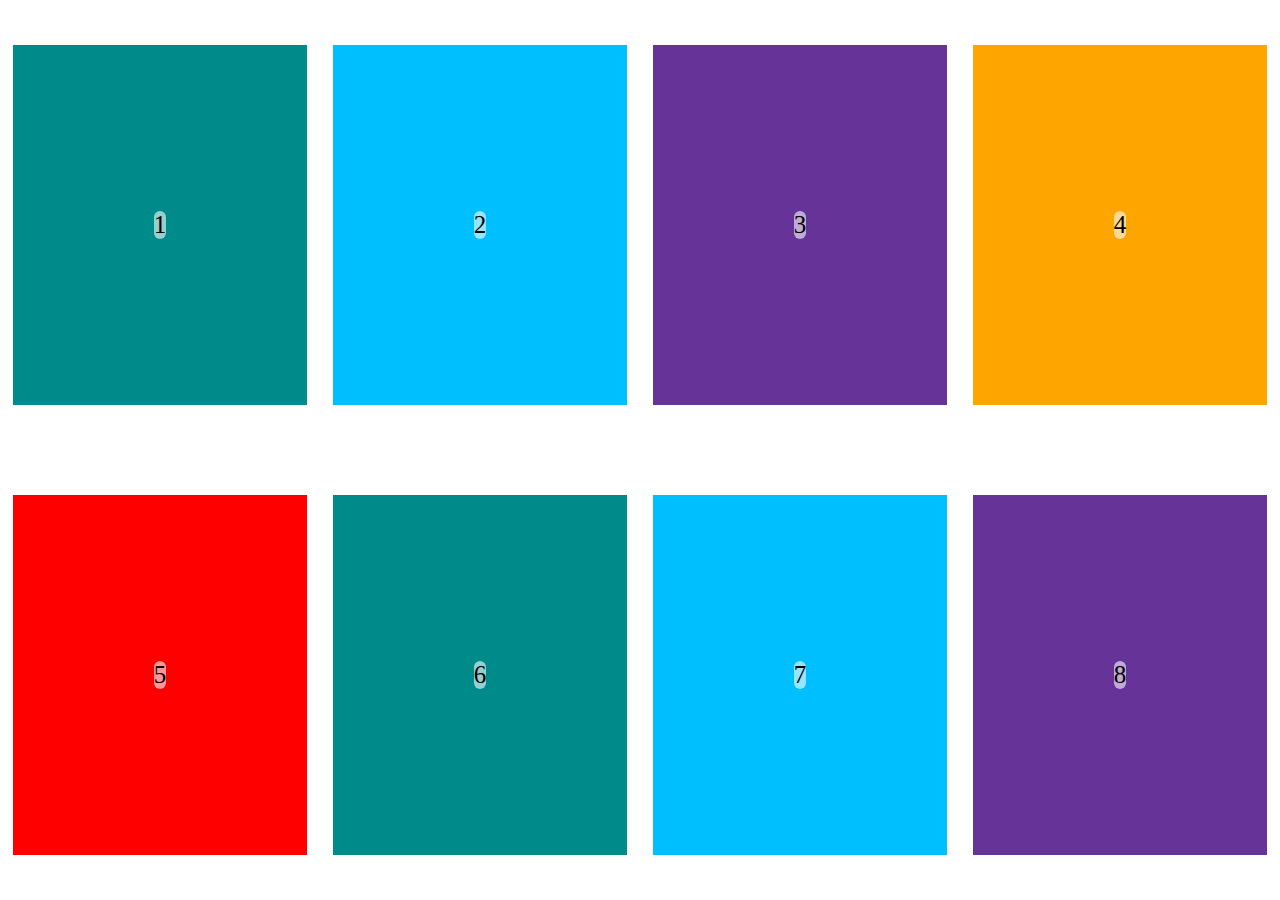
<file: exo 1/index.html>
<!DOCTYPE html>
<html lang="en">
<head>
    <meta charset="UTF-8">
    <meta name="viewport"
          content="width=device-width, user-scalable=no, initial-scale=1.0, maximum-scal=1.0, minimum-scale=1.0">
    <title>Title</title>
    <link rel="stylesheet" href="assets/css/style.css">
</head>
<body>
<div id="container">
    <div id="d1" class="item"><p>1</p></div>
    <div id="d2" class="item"><p>2</p></div>
    <div id="d3" class="item"><p>3</p></div>
    <div id="d4" class="item"><p>4</p></div>
    <div id="d5" class="item"><p>5</p></div>
    <div id="d6" class="item"><p>6</p></div>
    <div id="d7" class="item"><p>7</p></div>
    <div id="d8" class="item"><p>8</p></div>
</div>
</body>
</html>
</file>
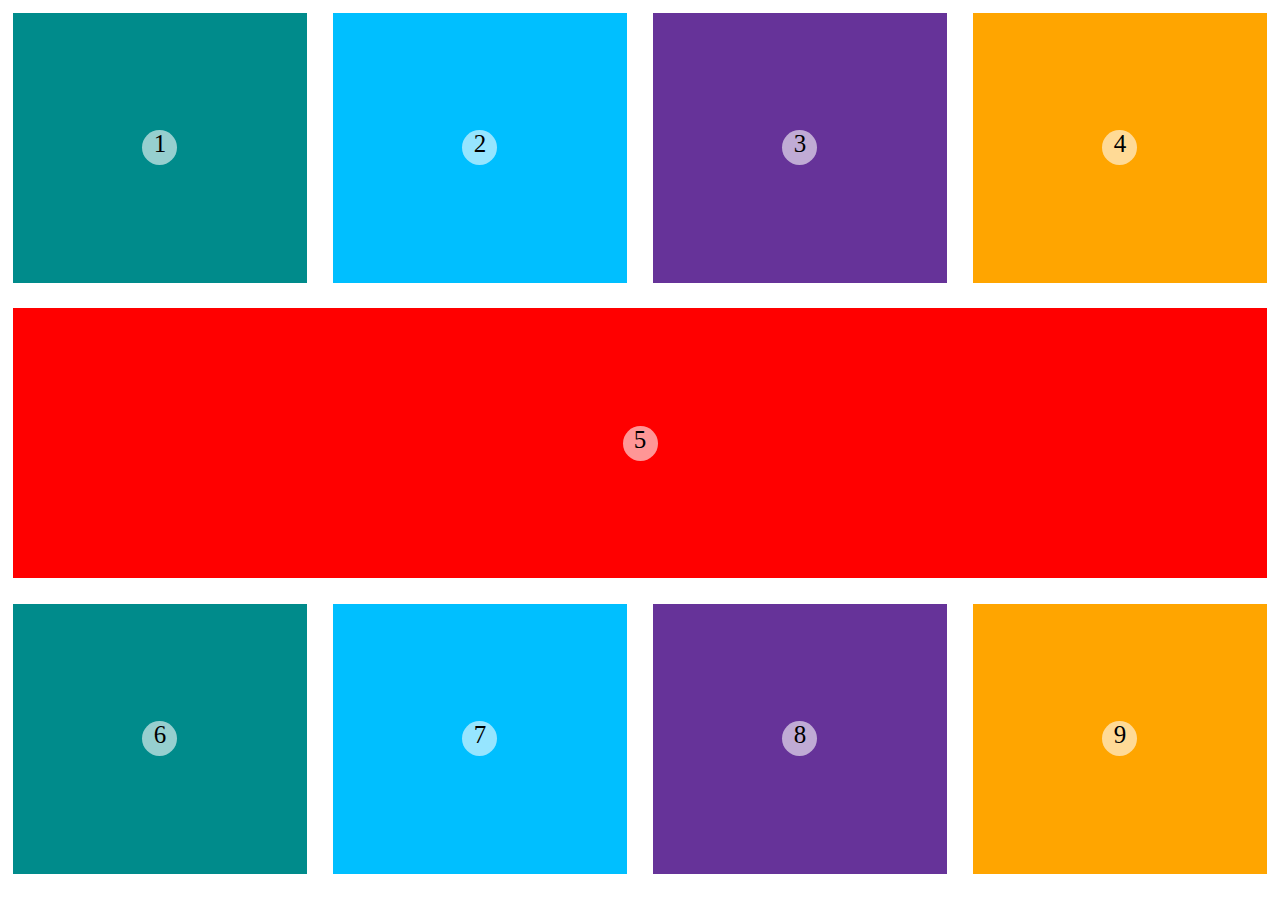
<file: exo 2/index.html>
<!DOCTYPE html>
<html lang="en">
<head>
    <meta charset="UTF-8">
    <meta name="viewport"
          content="width=device-width, user-scalable=no, initial-scale=1.0, maximum-scal=1.0, minimum-scale=1.0">
    <title>Title</title>
    <link rel="stylesheet" href="assets/css/style.css">
</head>
<body>
<div id="container">
    <div id="d1" class="item"><p>1</p></div>
    <div id="d2" class="item"><p>2</p></div>
    <div id="d3" class="item"><p>3</p></div>
    <div id="d4" class="item"><p>4</p></div>
    <div id="d5" class="item"><p>5</p></div>
    <div id="d6" class="item"><p>6</p></div>
    <div id="d7" class="item"><p>7</p></div>
    <div id="d8" class="item"><p>8</p></div>
    <div id="d9" class="item"><p>9</p></div>
</div>
</body>
</html>
</file>
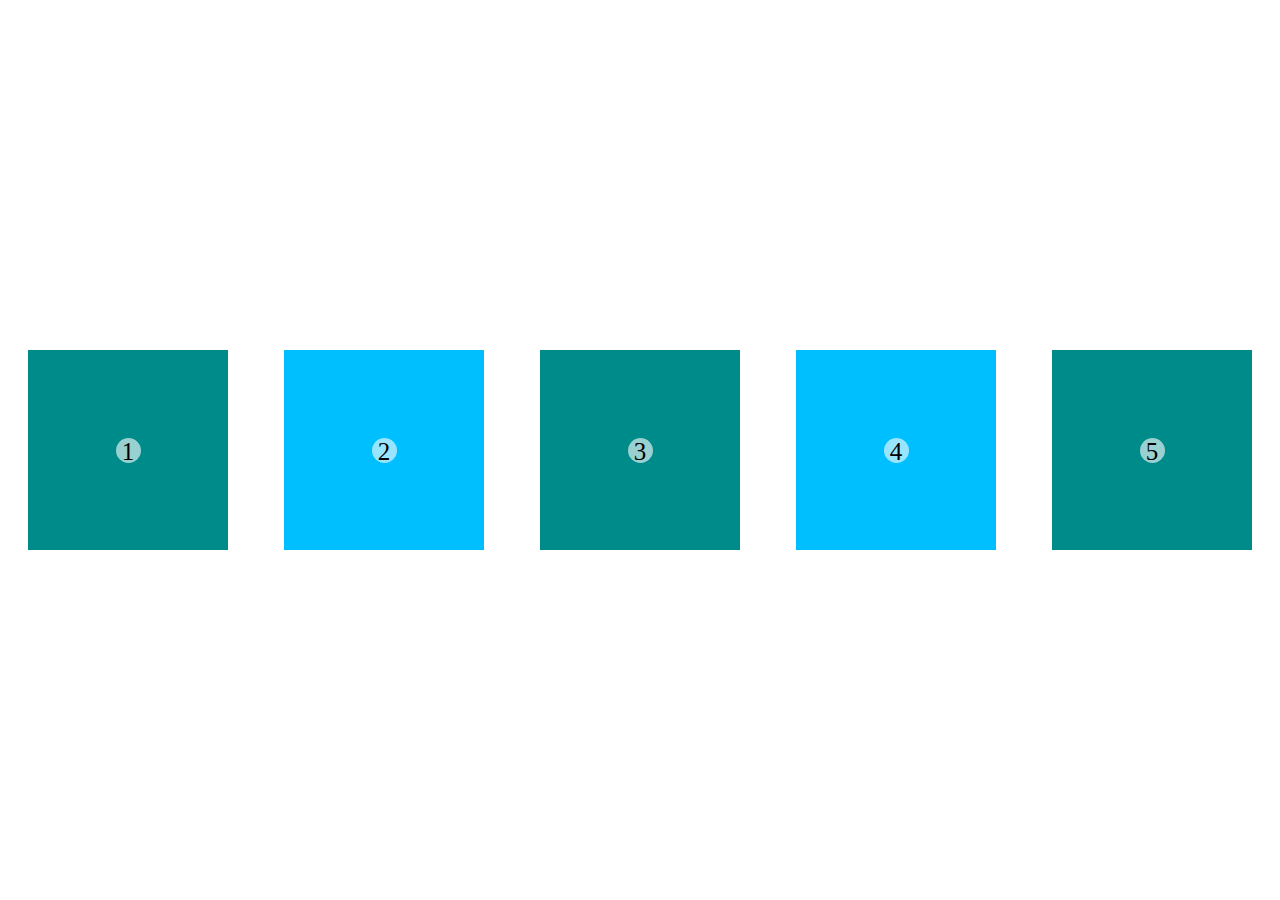
<file: exo 3/index.html>
<!DOCTYPE html>
<html lang="en">
<head>
    <meta charset="UTF-8">
    <meta name="viewport"
          content="width=device-width, user-scalable=no, initial-scale=1.0, maximum-scal=1.0, minimum-scale=1.0">
    <title>Title</title>
    <link rel="stylesheet" href="assets/css/style.css">
</head>
<body>
<div id="container">
    <div class="item green" id="green"><p>1</p></div>
    <div class="item blue" id="blue"><p>2</p></div>
    <div class="item green" id="green"><p>3</p></div>
    <div class="item blue" id="blue"><p>4</p></div>
    <div class="item green" id="green"><p>5</p></div>
</div>
</body>
</html>
</file>
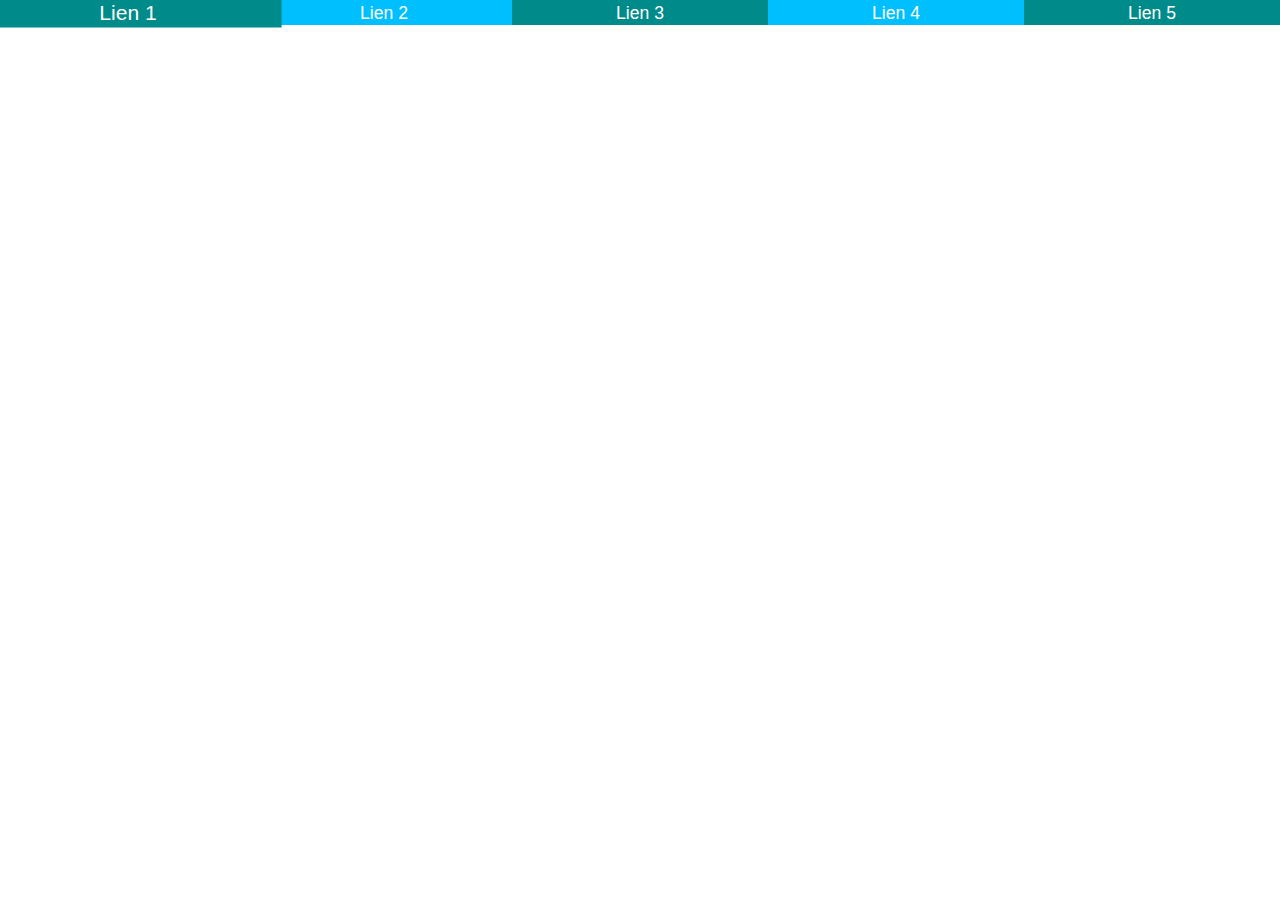
<file: exo 5/index.html>
<!DOCTYPE html>
<html lang="en">
<head>
    <meta charset="UTF-8">
    <meta name="viewport"
          content="width=device-width, user-scalable=no, initial-scale=1.0, maximum-scal=1.0, minimum-scale=1.0">
    <title>Title</title>
    <link rel="stylesheet" href="assets/css/style.css">
</head>
<body>
<header>
  <div id="container">
      <div class="item green"><p>Lien 1</p></div>
      <div class="item blue"><p>Lien 2</p></div>
      <div class="item green"><p>Lien 3</p></div>
      <div class="item blue"><p>Lien 4</p></div>
      <div class="item green"><p>Lien 5</p></div>
  </div>
</header>
</body>
</html>
</file>
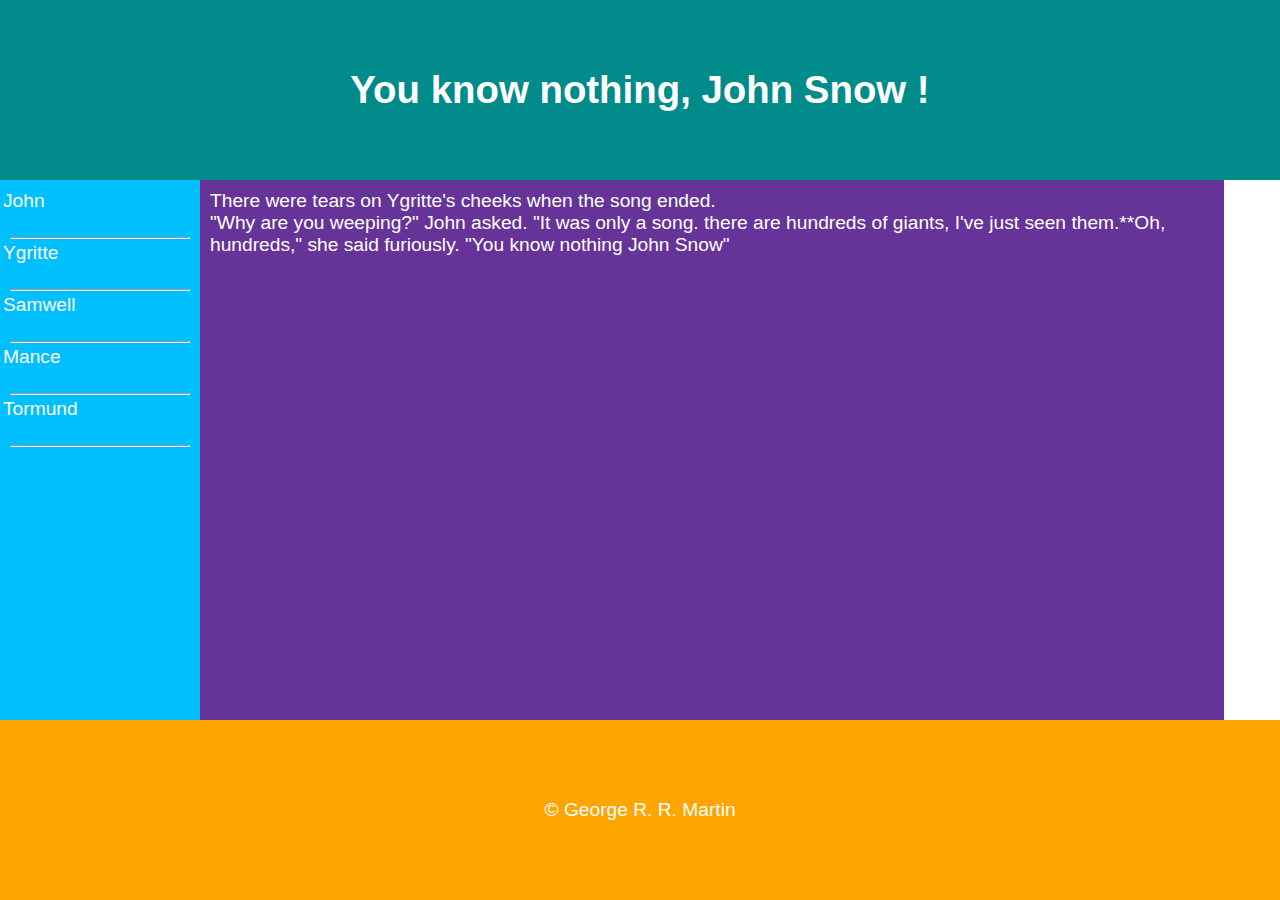
<file: exo 6/index.html>
<!DOCTYPE html>
<html lang="en">
<head>
    <meta charset="UTF-8">
    <meta name="viewport"
          content="width=device-width, user-scalable=no, initial-scale=1.0, maximum-scal=1.0, minimum-scale=1.0">
    <title>Title</title>
    <link rel="stylesheet" href="assets/css/style.css">
</head>
<body>
<div id="container">
    <div class="green title item">
        <h1>You know nothing, John Snow !</h1>
    </div>
    <div class="blue aside item">
        <span>John</span>
        <br>
        <hr>
        <span>Ygritte</span>
        <br>
        <hr>
        <span>Samwell</span>
        <br>
        <hr>
        <span>Mance</span>
        <br>
        <hr>
        <span>Tormund</span>
        <br>
        <hr>
    </div>
    <div class="purple main item">
        <p>
            There were tears on Ygritte's cheeks when the song ended.
            <br>
            "Why are you weeping?" John asked. "It was only a song. there are hundreds of giants, I've just seen
            them.**Oh,
            hundreds," she said furiously. "You know nothing John Snow"
        </p>
    </div>
    <div class="orange footer item">
        <p>
            &copy; George R. R. Martin
        </p>
    </div>
</div>
</body>
</html>
</file>
<file: exo 1/assets/css/style.css>
body {
    font-size: 62.5%;
}

* {
    margin: 0;
    padding: 0;
    box-sizing: border-box;
}

#container {
    display: flex;
    flex-direction: row;
    flex-wrap: wrap;
    justify-content: space-around;
    align-content: space-around;
    width: 100vw;
    height: 100vh;
}

.item {
    height: 40vh;
    width: 23vw;
}

#d1 {
    background-color: darkcyan;
}

#d2 {
    background-color: deepskyblue;
}

#d3 {
    background-color: rebeccapurple;
}

#d4 {
    background-color: orange;
}

#d5 {
    background-color: red;
}

#d6 {
    background-color: darkcyan;
}

#d7 {
    background-color: deepskyblue;
}

#d8 {
    background-color: rebeccapurple;
}

.item > p {
    font-size: 25px;
    background-color: rgba(255, 255, 255, 0.59);
    border-radius: 50px;
}

.item {
    display: flex;
    justify-content: center;
    align-items: center;
}
</file>
<file: exo 2/assets/css/style.css>
body {
    font-size: 62.5%;
}

* {
    margin: 0;
    padding: 0;
    box-sizing: border-box;
}

#container {
    display: flex;
    flex-direction: row;
    flex-wrap: wrap;
    justify-content: space-around;
    align-content: space-around;
    width: 100vw;
}

.item {
    height: 30vh;
    width: 23vw;
    margin: 1%;
}

#d1 {
    background-color: darkcyan;
}

#d2 {
    background-color: deepskyblue;
}

#d3 {
    background-color: rebeccapurple;
}

#d4 {
    background-color: orange;
}

#d5 {
    background-color: red;
    flex-basis: 99vw;
}

#d6 {
    background-color: darkcyan;
}

#d7 {
    background-color: deepskyblue;
}

#d8 {
    background-color: rebeccapurple;
}

#d9 {
    background-color: orange;
}

.item > p {
    font-size: 25px;
    background-color: rgba(255, 255, 255, 0.59);
    border-radius: 50px;
    width: 35px;
    height: 35px;
    text-align: center;
}

.item {
    display: flex;
    justify-content: center;
    align-items: center;
}

@media screen and (max-width: 1024px){

    .item {
        height: 30vh;
        width: 45vw;
    }

}

@media screen and (max-width: 600px){

    .item {
        height: 30vh;
        width: 99vw;
    }

    #d5 {
        width: 99vw;
    }

    #d6, #d7, #d8, #d9 {
        display: none;
    }
}
</file>
<file: exo 3/assets/css/style.css>
body {
    font-size: 62.5%;
}

* {
    margin: 0;
    padding: 0;
    box-sizing: border-box;
}

#container {
    display: flex;
    justify-content: space-around;
    align-items: center;
    width: 100vw;
    height: 100vh;
}

.item {
    display: flex;
    justify-content: center;
    align-items: center;
    height: 200px;
    width: 200px;
}

.item > p {
    background-color: rgba(255, 255, 255, 0.6);
    font-size: 25px;
    width: 25px;
    height: 25px;
    text-align: center;
    border-radius: 25px;
}

#green {
    background-color: darkcyan;
}

#blue {
    background-color: deepskyblue;
}
</file>
<file: exo 5/assets/css/style.css>
body {
    font-size: 62.5%;
    font-family: sans-serif;
}

* {
    padding: 0;
    margin: 0;
    box-sizing: border-box;
}

#container {
    display: flex;
    flex-direction: row;
    color: #ffffff;
}

.green {
    background-color: darkcyan;
}

.blue {
    background-color: deepskyblue;
}

.item {
    width: 20%;
    height: 25px;
    text-align: center;
    vertical-align: center;
}

.item > p {
    padding-top: 3px;
    font-size: 1.1rem;
}

.item:hover {
    transform: scale(1.2);
}

@media screen and (max-width: 600px){

    #container {
        flex-direction: column;
    }

    .item {
        width: 100%;
    }
}
</file>
<file: exo 6/assets/css/style.css>
body {
    font-size: 62.5%;
    font-family: sans-serif;
}

* {
    margin: 0;
    padding: 0;
    box-sizing: border-box;
}

#container {
    display: flex;
    flex-direction: row;
    flex-wrap: wrap;
    color: white;
    font-size: 1.2rem;
    width: 100vw;
    height: 100vh;
}

.item {
    display: inline-flex;
}

h1 {
    text-align: center;
}

hr {
    width: 90%;
    margin: 3px auto;
}

.title, .footer {
    width: 100vw;
    height: 20vh;
    justify-content: center;
    align-items: center;
}

.aside {
    width: 200px;
    height: 60vh;
    padding-top: 10px;
    flex-direction: column;
}

.aside > span {
    margin: 0 3px;
}

.main {
    width: 80vw;
    height: 60vh;
    padding: 10px;
}

.green {
    background-color: darkcyan;
}

.blue {
    background-color: deepskyblue;
}

.purple {
    background-color: rebeccapurple;
}

.orange {
    background-color: orange;
}

@media screen and (max-width: 600px) {

    .aside, .main {
        width: 100vw;
        height: 30vh;
    }

    .title {
        order: 0;
    }

    .main {
        order: 1;
    }

    .aside, .footer {
        order: 2;
    }

}
</file>
